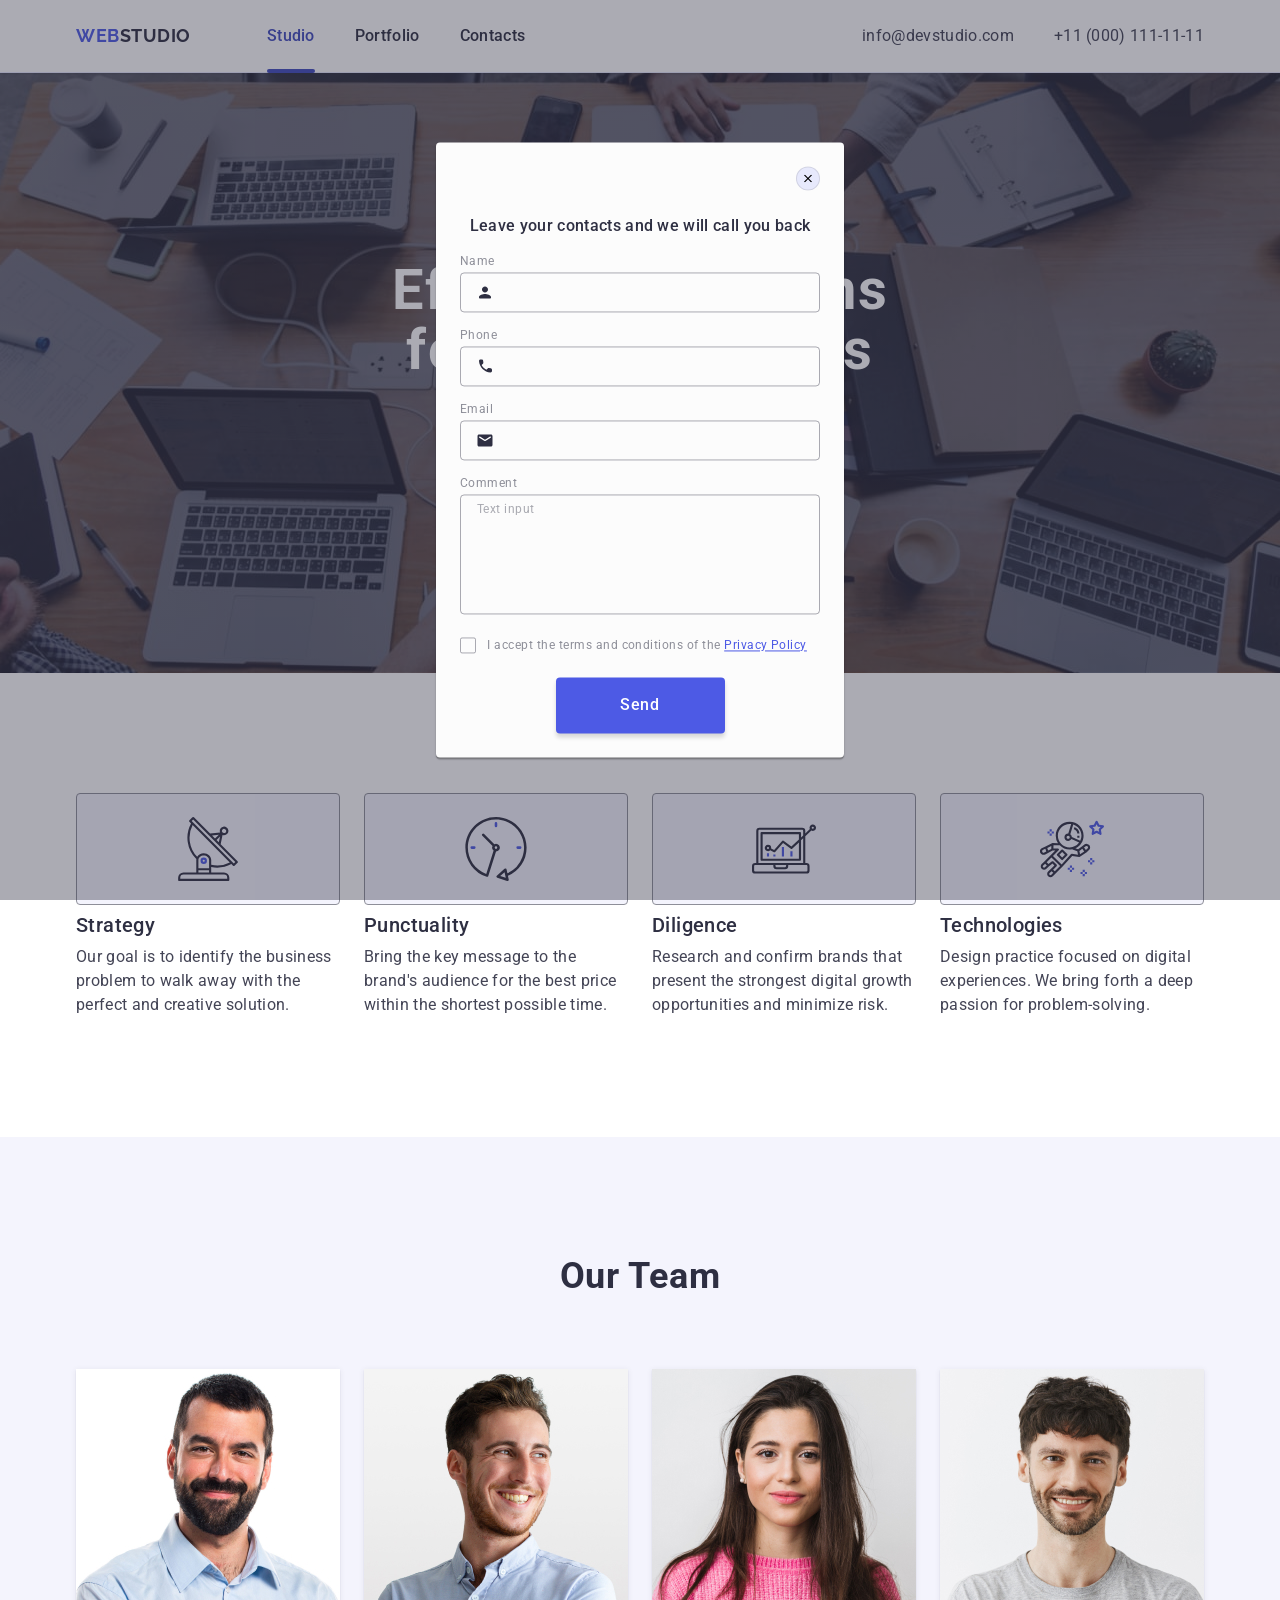
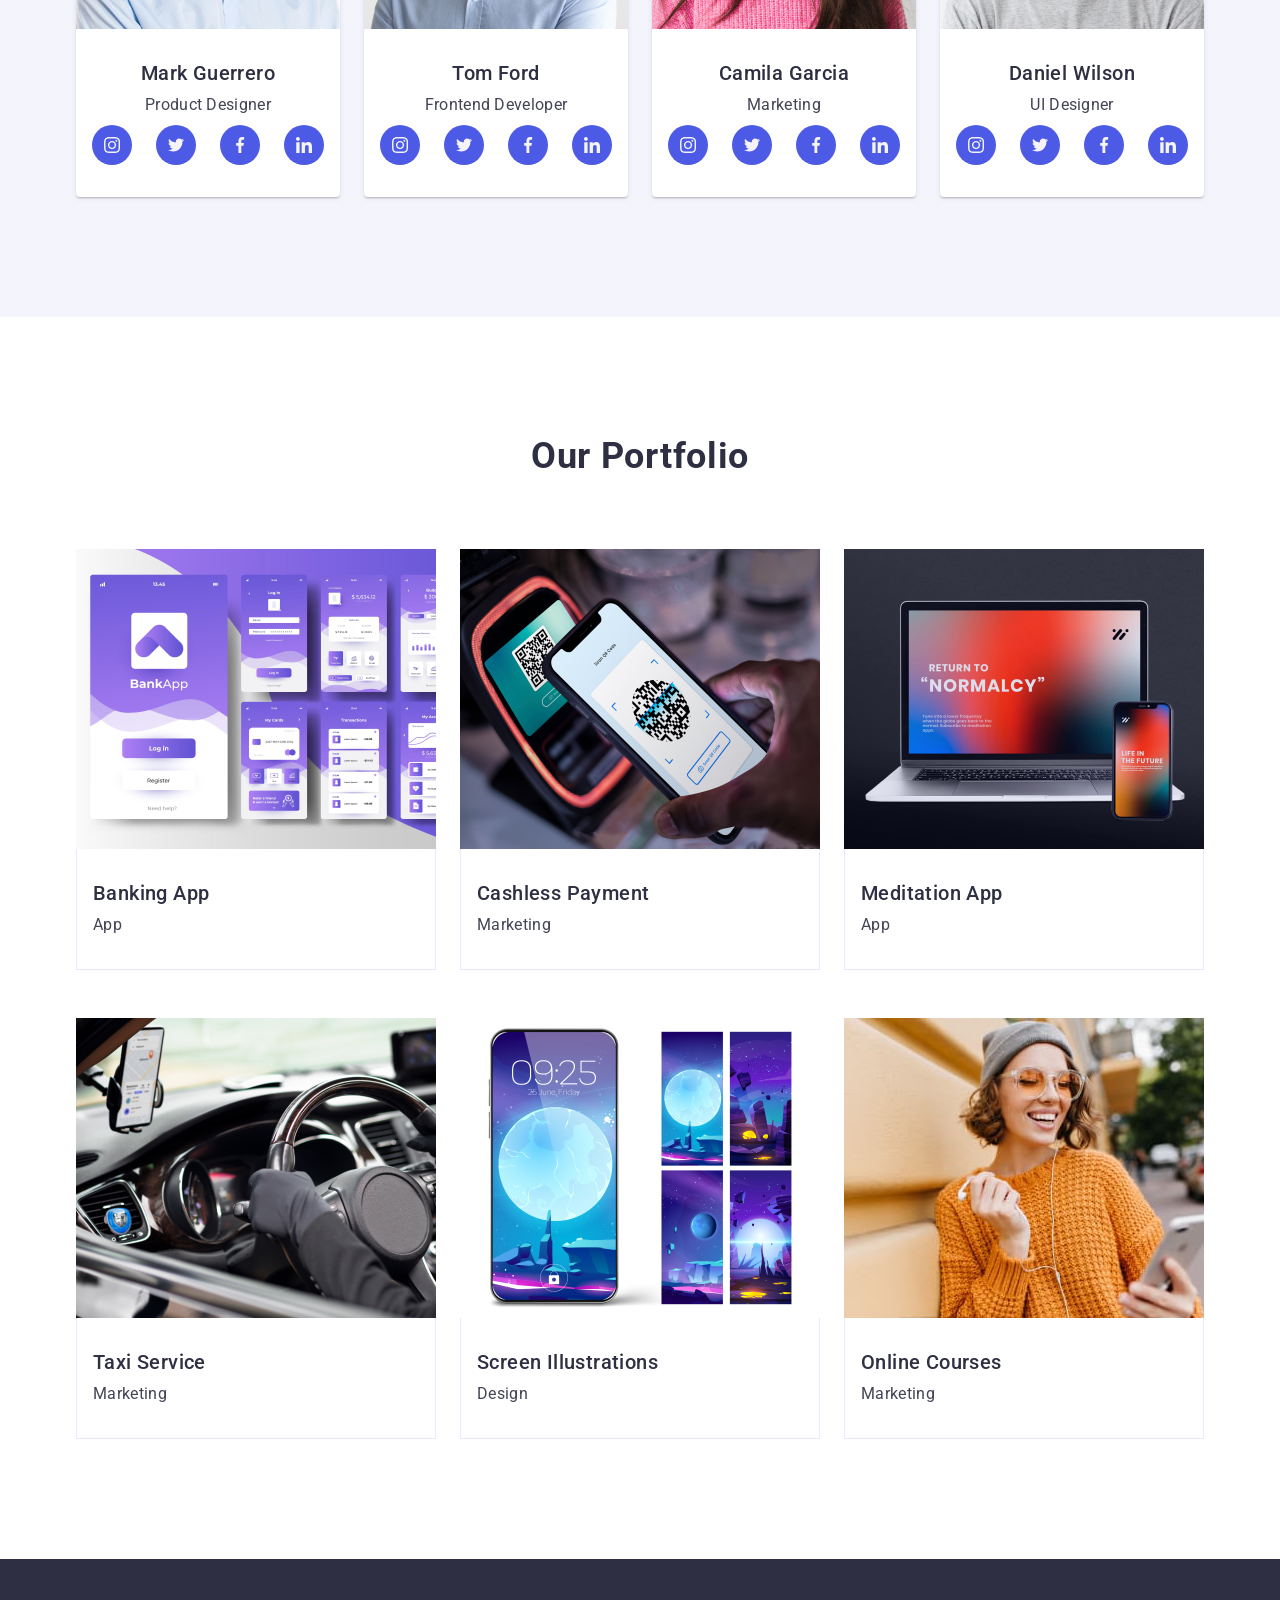
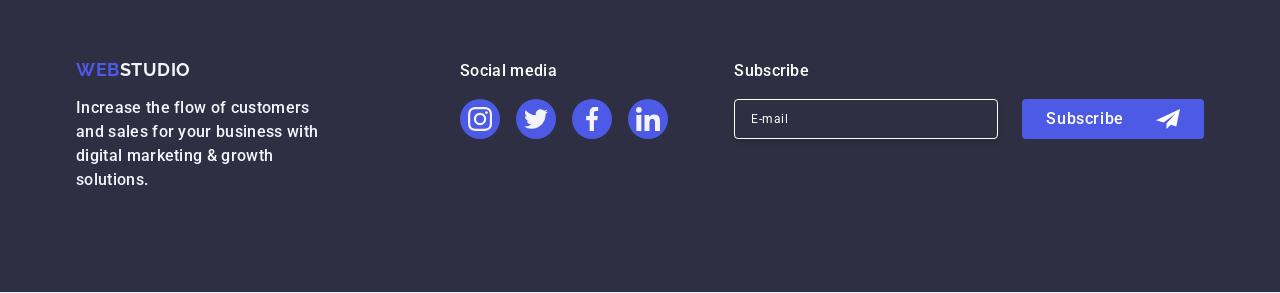
<file: index.html>
<!DOCTYPE html>
<html lang="en">
  <head>
    <meta charset="UTF-8" />
    <meta name="viewport" content="width=device-width, initial-scale=1.0" />
    <title>Studio</title>
    <!-- Google Fonts -->
    <link rel="preconnect" href="https://fonts.googleapis.com" />
    <link rel="preconnect" href="https://fonts.gstatic.com" crossorigin />
    <link
      href="https://fonts.googleapis.com/css2?family=Hedvig+Letters+Serif:opsz@12..24&family=Raleway:wght@700&family=Roboto:wght@400;500;700&display=swap"
      rel="stylesheet"
    />
    <!-- Normalize -->
    <link
      rel="stylesheet"
      href="https://cdnjs.cloudflare.com/ajax/libs/modern-normalize/2.0.0/modern-normalize.min.css"
    />
    <!-- Styles -->
    <link rel="stylesheet" href="./css/styles.css" />
  </head>

  <body>
    <!-- Header section  -->
    <header class="header">
      <div class="container header-container">
        <nav class="header-nav">
          <a href="./index.html" class="logo"
            >Web<span class="logo-dark">Studio</span></a
          >
          <ul class="header-list">
            <li class="header-item">
              <a href="./index.html" target="_blank" class="header-link active"
                >Studio</a
              >
            </li>
            <li class="header-item">
              <a href="" target="_blank" class="header-link">Portfolio</a>
            </li>
            <li class="header-item">
              <a href="" target="_blank" class="header-link">Contacts</a>
            </li>
          </ul>
        </nav>
        <address class="address">
          <ul class="address-list">
            <li class="address-item">
              <a href="mailto:info@devstudio.com" class="address-link"
                >info@devstudio.com</a
              >
            </li>
            <li class="address-item">
              <a href="tel:+110001111111" class="address-link"
                >+11 (000) 111-11-11</a
              >
            </li>
          </ul>
        </address>
      </div>
    </header>

    <!-- Main content -->

    <main>
      <section class="hero">
        <div class="container hero-title-wrapper">
          <h1 class="hero-title">Effective Solutions for Your Business</h1>
          <button type="button" class="hero-button">Order Service</button>
        </div>
      </section>
      <section class="principle section">
        <div class="container">
          <h2 class="visually-hidden">Core Principles Driving Success</h2>
          <ul class="principle-list">
            <li class="principle-item">
              <div class="logo-container">
                <svg class="principle-svg" width="64" height="64">
                  <use href="./images/icons.svg#icon-antenna"></use>
                </svg>
              </div>
              <h3 class="principle-subtitle">Strategy</h3>
              <p class="principle-content">
                Our goal is to identify the business problem to walk away with
                the perfect and creative solution.
              </p>
            </li>
            <li class="principle-item">
              <div class="logo-container">
                <svg class="principle-svg" width="64" height="64">
                  <use href="./images/icons.svg#icon-clock"></use>
                </svg>
              </div>
              <h3 class="principle-subtitle">Punctuality</h3>
              <p class="principle-content">
                Bring the key message to the brand's audience for the best price
                within the shortest possible time.
              </p>
            </li>
            <li class="principle-item">
              <div class="logo-container">
                <svg class="principle-svg" width="64" height="64">
                  <use href="./images/icons.svg#icon-diagram"></use>
                </svg>
              </div>
              <h3 class="principle-subtitle">Diligence</h3>
              <p class="principle-content">
                Research and confirm brands that present the strongest digital
                growth opportunities and minimize risk.
              </p>
            </li>
            <li class="principle-item">
              <div class="logo-container">
                <svg class="principle-svg" width="64" height="64">
                  <use href="./images/icons.svg#icon-astronaut"></use>
                </svg>
              </div>
              <h3 class="principle-subtitle">Technologies</h3>
              <p class="principle-content">
                Design practice focused on digital experiences. We bring forth a
                deep passion for problem-solving.
              </p>
            </li>
          </ul>
        </div>
      </section>
      <section class="team section">
        <div class="container">
          <h2 class="team-title">Our Team</h2>
          <ul class="team-list">
            <li class="team-item">
              <img
                src="./images/Mark.jpg"
                alt="Mark Guerrero"
                width="264"
                height="260"
              />
              <div class="team-div">
                <h3 class="team-subtitle">Mark Guerrero</h3>
                <p class="team-content">Product Designer</p>
                <ul class="icon-list">
                  <li class="icon-item">
                    <a href="" class="link-icon">
                      <svg class="social-svg" width="16" height="16">
                        <use href="./images/icons.svg#icon-instagram"></use>
                      </svg>
                    </a>
                  </li>
                  <li class="icon-item">
                    <a href="" class="link-icon">
                      <svg class="social-svg" width="16" height="16">
                        <use href="./images/icons.svg#icon-twitter"></use>
                      </svg>
                    </a>
                  </li>
                  <li class="icon-item">
                    <a href="" class="link-icon">
                      <svg class="social-svg" width="16" height="16">
                        <use href="./images/icons.svg#icon-facebook"></use>
                      </svg>
                    </a>
                  </li>
                  <li class="icon-item">
                    <a href="" class="link-icon">
                      <svg class="social-svg" width="16" height="16">
                        <use href="./images/icons.svg#icon-linkedin"></use>
                      </svg>
                    </a>
                  </li>
                </ul>
              </div>
            </li>
            <li class="team-item">
              <img
                src="./images/Tom.jpg"
                alt="Tom Ford"
                width="264"
                height="260"
              />
              <div class="team-div">
                <h3 class="team-subtitle">Tom Ford</h3>
                <p class="team-content">Frontend Developer</p>
                <ul class="icon-list">
                  <li class="icon-item">
                    <a href="" class="link-icon">
                      <svg class="social-svg" width="16" height="16">
                        <use href="./images/icons.svg#icon-instagram"></use>
                      </svg>
                    </a>
                  </li>
                  <li class="icon-item">
                    <a href="" class="link-icon">
                      <svg class="social-svg" width="16" height="16">
                        <use href="./images/icons.svg#icon-twitter"></use>
                      </svg>
                    </a>
                  </li>
                  <li class="icon-item">
                    <a href="" class="link-icon">
                      <svg class="social-svg" width="16" height="16">
                        <use href="./images/icons.svg#icon-facebook"></use>
                      </svg>
                    </a>
                  </li>
                  <li class="icon-item">
                    <a href="" class="link-icon">
                      <svg class="social-svg" width="16" height="16">
                        <use href="./images/icons.svg#icon-linkedin"></use>
                      </svg>
                    </a>
                  </li>
                </ul>
              </div>
            </li>
            <li class="team-item">
              <img
                src="./images/Camila.jpg"
                alt="Camila Garcia"
                width="264"
                height="260"
              />
              <div class="team-div">
                <h3 class="team-subtitle">Camila Garcia</h3>
                <p class="team-content">Marketing</p>
                <ul class="icon-list">
                  <li class="icon-item">
                    <a href="" class="link-icon">
                      <svg class="social-svg" width="16" height="16">
                        <use href="./images/icons.svg#icon-instagram"></use>
                      </svg>
                    </a>
                  </li>
                  <li class="icon-item">
                    <a href="" class="link-icon">
                      <svg class="social-svg" width="16" height="16">
                        <use href="./images/icons.svg#icon-twitter"></use>
                      </svg>
                    </a>
                  </li>
                  <li class="icon-item">
                    <a href="" class="link-icon">
                      <svg class="social-svg" width="16" height="16">
                        <use href="./images/icons.svg#icon-facebook"></use>
                      </svg>
                    </a>
                  </li>
                  <li class="icon-item">
                    <a href="" class="link-icon">
                      <svg class="social-svg" width="16" height="16">
                        <use href="./images/icons.svg#icon-linkedin"></use>
                      </svg>
                    </a>
                  </li>
                </ul>
              </div>
            </li>
            <li class="team-item">
              <img
                src="./images/Daniel.jpg"
                alt="Daniel Wilson"
                width="264"
                height="260"
              />
              <div class="team-div">
                <h3 class="team-subtitle">Daniel Wilson</h3>
                <p class="team-content">UI Designer</p>
                <ul class="icon-list">
                  <li class="icon-item">
                    <a href="" class="link-icon">
                      <svg class="social-svg" width="16" height="16">
                        <use href="./images/icons.svg#icon-instagram"></use>
                      </svg>
                    </a>
                  </li>
                  <li class="icon-item">
                    <a href="" class="link-icon">
                      <svg class="social-svg" width="16" height="16">
                        <use href="./images/icons.svg#icon-twitter"></use>
                      </svg>
                    </a>
                  </li>
                  <li class="icon-item">
                    <a href="" class="link-icon">
                      <svg class="social-svg" width="16" height="16">
                        <use href="./images/icons.svg#icon-facebook"></use>
                      </svg>
                    </a>
                  </li>
                  <li class="icon-item">
                    <a href="" class="link-icon">
                      <svg class="social-svg" width="16" height="16">
                        <use href="./images/icons.svg#icon-linkedin"></use>
                      </svg>
                    </a>
                  </li>
                </ul>
              </div>
            </li>
          </ul>
        </div>
      </section>
      <section class="portfolio section">
        <div class="container">
          <h2 class="portfolio-title">Our Portfolio</h2>
          <ul class="portfolio-list">
            <li class="portfolio-item">
              <div class="portfolio-wrapper">
                <img
                  src="./images/banking.jpg"
                  alt="Banking App"
                  width="360"
                  height="300"
                />
                <p class="overlay">
                  14 Stylish and User-Friendly App Design Concepts · Task
                  Manager App · Calorie Tracker App · Exotic Fruit Ecommerce App
                  · Cloud Storage App
                </p>
              </div>
              <div class="border">
                <h3 class="portfolio-subtitle">Banking App</h3>
                <p class="portfolio-content">App</p>
              </div>
            </li>
            <li class="portfolio-item">
              <div class="portfolio-wrapper">
                <img
                  src="./images/CashlessPayment.jpg"
                  alt="Cashless Payment"
                  width="360"
                  height="300"
                />
                <p class="overlay">
                  14 Stylish and User-Friendly App Design Concepts · Task
                  Manager App · Calorie Tracker App · Exotic Fruit Ecommerce App
                  · Cloud Storage App
                </p>
              </div>
              <div class="border">
                <h3 class="portfolio-subtitle">Cashless Payment</h3>
                <p class="portfolio-content">Marketing</p>
              </div>
            </li>
            <li class="portfolio-item">
              <div class="portfolio-wrapper">
                <img
                  src="./images/MeditationApp.jpg"
                  alt="Meditation App"
                  width="360"
                  height="300"
                />
                <p class="overlay">
                  14 Stylish and User-Friendly App Design Concepts · Task
                  Manager App · Calorie Tracker App · Exotic Fruit Ecommerce App
                  · Cloud Storage App
                </p>
              </div>
              <div class="border">
                <h3 class="portfolio-subtitle">Meditation App</h3>
                <p class="portfolio-content">App</p>
              </div>
            </li>
            <li class="portfolio-item">
              <div class="portfolio-wrapper">
                <img
                  src="./images/TaxService.jpg"
                  alt="Taxi Service"
                  width="360"
                  height="300"
                />
                <p class="overlay">
                  14 Stylish and User-Friendly App Design Concepts · Task
                  Manager App · Calorie Tracker App · Exotic Fruit Ecommerce App
                  · Cloud Storage App
                </p>
              </div>
              <div class="border">
                <h3 class="portfolio-subtitle">Taxi Service</h3>
                <p class="portfolio-content">Marketing</p>
              </div>
            </li>
            <li class="portfolio-item">
              <div class="portfolio-wrapper">
                <img
                  src="./images/ScreenIllustrations.jpg"
                  alt="Screen Illustrations"
                  width="360"
                  height="300"
                />
                <p class="overlay">
                  14 Stylish and User-Friendly App Design Concepts · Task
                  Manager App · Calorie Tracker App · Exotic Fruit Ecommerce App
                  · Cloud Storage App
                </p>
              </div>
              <div class="border">
                <h3 class="portfolio-subtitle">Screen Illustrations</h3>
                <p class="portfolio-content">Design</p>
              </div>
            </li>
            <li class="portfolio-item">
              <div class="portfolio-wrapper">
                <img
                  src="./images/OnlineCourses.jpg"
                  alt="Online Courses"
                  width="360"
                  height="300"
                />
                <p class="overlay">
                  14 Stylish and User-Friendly App Design Concepts · Task
                  Manager App · Calorie Tracker App · Exotic Fruit Ecommerce App
                  · Cloud Storage App
                </p>
              </div>
              <div class="border">
                <h3 class="portfolio-subtitle">Online Courses</h3>
                <p class="portfolio-content">Marketing</p>
              </div>
            </li>
          </ul>
        </div>
      </section>
    </main>

    <!-- Footer section -->

    <footer class="footer">
      <div class="container footer-container">
        <div class="web-footer">
          <a href="./index.html" class="logo"
            >Web<span class="logo-light">Studio</span></a
          >
          <p class="footer-content">
            Increase the flow of customers and sales for your business with
            digital marketing & growth solutions.
          </p>
        </div>
        <div class="social-container">
          <p class="socialmedia">Social media</p>
          <ul class="icon-list footer-list">
            <li class="icon-item">
              <a href="" class="link-icon">
                <svg class="social-svg" width="24" height="24">
                  <use href="./images/icons.svg#icon-instagram"></use>
                </svg>
              </a>
            </li>
            <li class="icon-item">
              <a href="" class="link-icon">
                <svg class="social-svg" width="24" height="24">
                  <use href="./images/icons.svg#icon-twitter"></use>
                </svg>
              </a>
            </li>
            <li class="icon-item">
              <a href="" class="link-icon">
                <svg class="social-svg" width="24" height="24">
                  <use href="./images/icons.svg#icon-facebook"></use>
                </svg>
              </a>
            </li>
            <li class="icon-item">
              <a href="" class="link-icon">
                <svg class="social-svg" width="24" height="24">
                  <use href="./images/icons.svg#icon-linkedin"></use>
                </svg>
              </a>
            </li>
          </ul>
        </div>
        <div class="footer-form">
          <p class="footer-form-caption">Subscribe</p>
          <form class="subscribe-form" name="subscribe">
            <label class="subscribe-form-field">
              <input
                type="email"
                placeholder="E-mail"
                class="subscribe-form-input"
                name="footer-email"
              />
            </label>
            <button type="submit" class="subscribe-form-btn">
              Subscribe
              <svg class="subscribe-form-icon" width="24" height="24">
                <use href="./images/icons.svg#icon-send"></use>
              </svg>
            </button>
          </form>
        </div>
      </div>
    </footer>

    <!-- Modal window -->

    <div class="backdrop is-open">
      <div class="modal">
        <button class="modal-btn" type="button" aria-label="Modal clode button">
          <svg class="modal-btn-icon" width="8" height="8">
            <use href="./images/icons.svg#icon-modal-close-btn"></use>
          </svg>
        </button>
        <p class="moda-caption">
          Leave your contacts and we will call you back
        </p>
        <form class="modal-form form" name="reviews">
          <div class="form-wrapper">
            <label class="form-label" for="user-name">Name</label>
            <div class="form-field">
              <input
                class="form-input"
                type="text"
                name="user-name"
                id="user-name"
              />
              <svg class="form-icon" width="18" height="24">
                <use href="./images/icons.svg#icon-person-black"></use>
              </svg>
            </div>
          </div>
          <div class="form-wrapper">
            <label class="form-label" for="phone">Phone</label>
            <div class="form-field">
              <input class="form-input" type="tel" name="phone" id="phone" />
              <svg class="form-icon" width="18" height="24">
                <use href="./images/icons.svg#icon-phone-black"></use>
              </svg>
            </div>
          </div>
          <div class="form-wrapper">
            <label class="form-label" for="email">Email</label>
            <div class="form-field">
              <input class="form-input" type="email" name="email" id="email" />
              <svg class="form-icon" width="18" height="24">
                <use href="./images/icons.svg#icon-email-black"></use>
              </svg>
            </div>
          </div>
          <div class="form-wrapper form-wrapper-first">
            <label class="form-label" for="user-comment">Comment</label>

            <textarea
              class="form-input form-comment"
              name="user-comment"
              id="user-comment"
              placeholder="Text input"
            ></textarea>
          </div>
          <div class="checkbox-wrap">
            <input
              class="checkbox visually-hidden"
              type="checkbox"
              id="user-privacy"
              name="user-privacy"
              value="true"
            />
            <label class="form-agreement" for="user-privacy">
              <span class="form-agreement-checkbox">
                <svg class="form-agreement-icon" width="10" height="8">
                  <use href="./images/icons.svg#icon-galka"></use>
                </svg>
              </span>
              I accept the terms and conditions of the
              <a class="form-agreement-link" href="">Privacy Policy</a>
            </label>
          </div>

          <button type="submit" class="form-btn">Send</button>
        </form>
      </div>
    </div>
  </body>
</html>
</file>
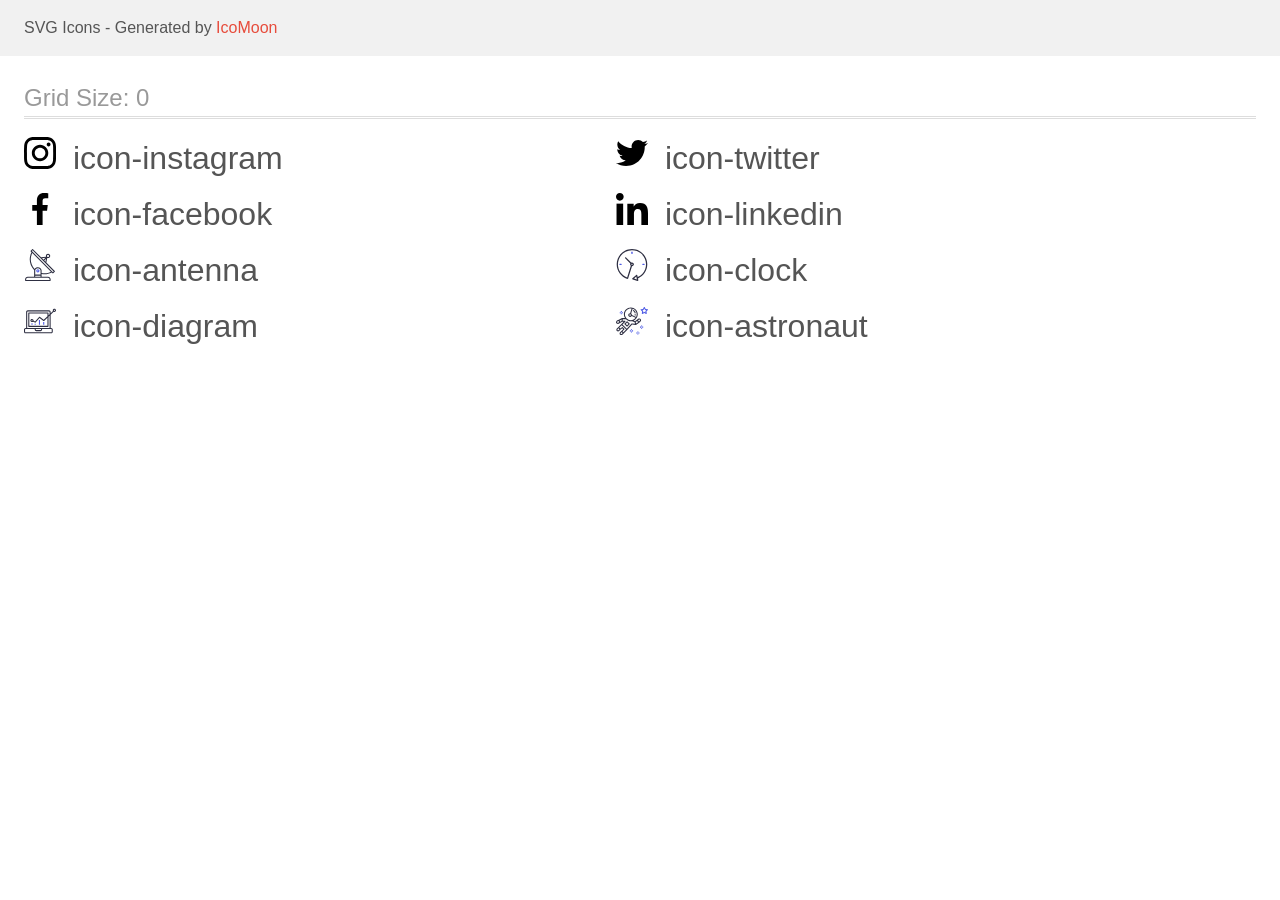
<file: images/icomoon/demo.html>
<!doctype html>
<html>
<head>
    <title>IcoMoon - SVG Icons</title>
    <meta charset="utf-8">
    <meta name="viewport" content="width=device-width, initial-scale=1">
    <link rel="stylesheet" href="demo-files/demo.css">
    <link rel="stylesheet" href="style.css">
</head>
<body>
<svg aria-hidden="true" style="position: absolute; width: 0; height: 0; overflow: hidden;" version="1.1" xmlns="http://www.w3.org/2000/svg" xmlns:xlink="http://www.w3.org/1999/xlink">
<defs>
<symbol id="icon-instagram" viewBox="0 0 32 32">
<path d="M31.969 9.408c-0.075-1.7-0.35-2.869-0.744-3.882-0.406-1.075-1.031-2.038-1.85-2.838-0.8-0.813-1.769-1.444-2.832-1.844-1.019-0.394-2.182-0.669-3.882-0.744-1.713-0.081-2.257-0.1-6.601-0.1s-4.888 0.019-6.595 0.094c-1.7 0.075-2.869 0.35-3.882 0.744-1.075 0.406-2.038 1.031-2.838 1.85-0.813 0.8-1.444 1.769-1.844 2.832-0.394 1.019-0.669 2.182-0.744 3.882-0.081 1.713-0.1 2.257-0.1 6.601s0.019 4.888 0.094 6.595c0.075 1.7 0.35 2.869 0.744 3.882 0.406 1.075 1.038 2.038 1.85 2.838 0.8 0.813 1.769 1.444 2.832 1.844 1.019 0.394 2.182 0.669 3.882 0.744 1.706 0.075 2.25 0.094 6.595 0.094s4.888-0.019 6.595-0.094c1.7-0.075 2.869-0.35 3.882-0.744 2.151-0.831 3.851-2.532 4.682-4.682 0.394-1.019 0.669-2.182 0.744-3.882 0.075-1.707 0.094-2.25 0.094-6.595s-0.006-4.888-0.081-6.595zM29.087 22.473c-0.069 1.563-0.331 2.407-0.55 2.969-0.538 1.394-1.644 2.5-3.038 3.038-0.563 0.219-1.413 0.481-2.969 0.55-1.688 0.075-2.194 0.094-6.464 0.094s-4.782-0.019-6.464-0.094c-1.563-0.069-2.407-0.331-2.969-0.55-0.694-0.256-1.325-0.663-1.838-1.194-0.531-0.519-0.938-1.144-1.194-1.838-0.219-0.563-0.481-1.413-0.55-2.969-0.075-1.688-0.094-2.194-0.094-6.464s0.019-4.782 0.094-6.464c0.069-1.563 0.331-2.407 0.55-2.969 0.256-0.694 0.663-1.325 1.2-1.838 0.519-0.531 1.144-0.938 1.838-1.194 0.563-0.219 1.413-0.481 2.969-0.55 1.688-0.075 2.194-0.094 6.464-0.094 4.276 0 4.782 0.019 6.464 0.094 1.563 0.069 2.407 0.331 2.969 0.55 0.694 0.256 1.325 0.662 1.838 1.194 0.531 0.519 0.938 1.144 1.194 1.838 0.219 0.563 0.481 1.413 0.55 2.969 0.075 1.688 0.094 2.194 0.094 6.464s-0.019 4.77-0.094 6.458z"></path>
<path d="M16.059 7.783c-4.538 0-8.22 3.682-8.22 8.22s3.682 8.22 8.22 8.22c4.538 0 8.22-3.682 8.22-8.22s-3.682-8.22-8.22-8.22zM16.059 21.335c-2.944 0-5.332-2.388-5.332-5.332s2.388-5.332 5.332-5.332c2.944 0 5.332 2.388 5.332 5.332s-2.388 5.332-5.332 5.332z"></path>
<path d="M26.524 7.458c0 1.060-0.859 1.919-1.919 1.919s-1.919-0.859-1.919-1.919c0-1.060 0.859-1.919 1.919-1.919s1.919 0.859 1.919 1.919z"></path>
</symbol>
<symbol id="icon-twitter" viewBox="0 0 32 32">
<path d="M32 6.078c-1.19 0.522-2.458 0.868-3.78 1.036 1.36-0.812 2.398-2.088 2.886-3.626-1.268 0.756-2.668 1.29-4.16 1.588-1.204-1.282-2.92-2.076-4.792-2.076-3.632 0-6.556 2.948-6.556 6.562 0 0.52 0.044 1.020 0.152 1.496-5.454-0.266-10.28-2.88-13.522-6.862-0.566 0.982-0.898 2.106-0.898 3.316 0 2.272 1.17 4.286 2.914 5.452-1.054-0.020-2.088-0.326-2.964-0.808 0 0.020 0 0.046 0 0.072 0 3.188 2.274 5.836 5.256 6.446-0.534 0.146-1.116 0.216-1.72 0.216-0.42 0-0.844-0.024-1.242-0.112 0.85 2.598 3.262 4.508 6.13 4.57-2.232 1.746-5.066 2.798-8.134 2.798-0.538 0-1.054-0.024-1.57-0.090 2.906 1.874 6.35 2.944 10.064 2.944 12.072 0 18.672-10 18.672-18.668 0-0.29-0.010-0.57-0.024-0.848 1.302-0.924 2.396-2.078 3.288-3.406z"></path>
</symbol>
<symbol id="icon-facebook" viewBox="0 0 32 32">
<path d="M21.329 5.313h2.921v-5.088c-0.504-0.069-2.237-0.225-4.256-0.225-4.212 0-7.097 2.649-7.097 7.519v4.481h-4.648v5.688h4.648v14.312h5.699v-14.311h4.46l0.708-5.688h-5.169v-3.919c0.001-1.644 0.444-2.769 2.735-2.769z"></path>
</symbol>
<symbol id="icon-linkedin" viewBox="0 0 32 32">
<path d="M31.992 32v-0.001h0.008v-11.736c0-5.741-1.236-10.164-7.948-10.164-3.227 0-5.392 1.771-6.276 3.449h-0.093v-2.913h-6.364v21.364h6.627v-10.579c0-2.785 0.528-5.479 3.977-5.479 3.399 0 3.449 3.179 3.449 5.657v10.401h6.62z"></path>
<path d="M0.528 10.636h6.635v21.364h-6.635v-21.364z"></path>
<path d="M3.843-0c-2.121 0-3.843 1.721-3.843 3.843s1.721 3.879 3.843 3.879c2.121 0 3.843-1.757 3.843-3.879-0.001-2.121-1.723-3.843-3.843-3.843v0z"></path>
</symbol>
<symbol id="icon-antenna" viewBox="0 0 32 32">
<path fill="#2e2f42" style="fill: var(--color1, #2e2f42)" d="M30.773 22.098l-8.443-8.505 0.937-4.615c0.242 0.094 0.499 0.144 0.758 0.146h0.006c1.192 0.014 2.17-0.941 2.184-2.133s-0.941-2.17-2.133-2.184c-1.192-0.014-2.17 0.941-2.184 2.133-0.003 0.255 0.039 0.509 0.125 0.749l-4.96 0.605-8.091-8.133c-0.099-0.101-0.235-0.159-0.377-0.16-0.14 0.001-0.274 0.056-0.373 0.155l-1.513 1.504c-0.208 0.208-0.208 0.546 0 0.754l0.814 0.826c-3.153 5.798-2.129 12.978 2.519 17.663 0.043 0.041 0.092 0.074 0.146 0.098-0.034 0.18-0.051 0.364-0.052 0.547v6.187h-6.4c-1.472 0.002-2.665 1.195-2.667 2.667v1.067c0 0.295 0.239 0.533 0.533 0.533h24.533c0.295 0 0.533-0.239 0.533-0.533v-1.067c-0.002-1.472-1.195-2.665-2.667-2.667h-6.4v-2.742c1.003 0.21 2.024 0.317 3.049 0.32 2.458-0.003 4.877-0.615 7.040-1.783l0.818 0.823c0.099 0.101 0.235 0.159 0.377 0.16 0.14-0.001 0.274-0.056 0.373-0.155l1.513-1.504c0.208-0.208 0.208-0.546 0-0.754zM23.28 6.233c0.418-0.415 1.093-0.414 1.509 0.004s0.414 1.093-0.004 1.508c-0.2 0.199-0.47 0.31-0.752 0.31h-0.003c-0.589-0.003-1.064-0.483-1.061-1.072 0.002-0.282 0.115-0.552 0.314-0.751h-0.002zM22.024 9.738l-0.598 2.946-1.175-1.182 1.774-1.763zM21.419 8.836l-1.92 1.909-1.485-1.493 3.405-0.415zM24.004 28.8c0.884 0 1.6 0.716 1.6 1.6v0.533h-23.467v-0.533c0-0.884 0.716-1.6 1.6-1.6h20.267zM16.537 26.667v1.067h-5.333v-1.067h5.333zM11.204 25.6v-4.053c0-1.294 1.196-2.347 2.667-2.347s2.667 1.053 2.667 2.347v4.053h-5.333zM17.604 23.904v-2.357c0-1.882-1.675-3.413-3.733-3.413-1.331-0.020-2.576 0.657-3.281 1.786-4.058-4.274-4.971-10.645-2.279-15.887l18.602 18.708c-2.872 1.461-6.165 1.873-9.309 1.163zM28.893 23.22l-21.057-21.181 0.755-0.752 7.935 7.98c0.004 0 0.006 0.007 0.010 0.010l13.115 13.191-0.757 0.752z"></path>
<path fill="#4d5ae5" style="fill: var(--color2, #4d5ae5)" d="M13.876 20.267h-0.005c-0.884-0.001-1.601 0.714-1.602 1.598s0.714 1.601 1.598 1.602h0.005c0.884 0.001 1.601-0.714 1.602-1.598s-0.714-1.601-1.598-1.602zM14.249 22.245c-0.1 0.1-0.236 0.156-0.378 0.155-0.295-0.002-0.532-0.242-0.531-0.536 0.001-0.141 0.057-0.276 0.157-0.375s0.233-0.154 0.373-0.155c0.295 0.002 0.532 0.242 0.531 0.536-0.001 0.141-0.057 0.276-0.157 0.375h0.005z"></path>
</symbol>
<symbol id="icon-clock" viewBox="0 0 32 32">
<path fill="#2e2f42" style="fill: var(--color1, #2e2f42)" d="M31.297 15.301c-0.002-8.452-6.855-15.303-15.308-15.301s-15.303 6.855-15.301 15.308c0.001 6.658 4.307 12.551 10.649 14.576 0.061 0.019 0.124 0.029 0.187 0.029 0.121-0 0.239-0.032 0.342-0.094 0.135-0.080 0.236-0.207 0.283-0.356l3.865-12.25c1.057-0.005 1.909-0.866 1.903-1.923s-0.866-1.909-1.923-1.903c-0.284 0.001-0.565 0.067-0.82 0.191l-5.106-5.107c-0.253-0.245-0.657-0.238-0.902 0.016-0.239 0.247-0.239 0.639 0 0.886l5.103 5.109c-0.392 0.799-0.168 1.764 0.536 2.309l-3.683 11.673c-7.278-2.681-11.004-10.754-8.323-18.032s10.754-11.004 18.032-8.323c7.278 2.681 11.004 10.754 8.323 18.032-1.31 3.556-4.001 6.431-7.462 7.973l-0.398-1.874c-0.073-0.345-0.411-0.565-0.756-0.492-0.109 0.023-0.209 0.074-0.293 0.148l-3.837 3.426c-0.263 0.234-0.287 0.637-0.052 0.9 0.076 0.085 0.174 0.149 0.283 0.184l4.899 1.564c0.335 0.108 0.694-0.077 0.802-0.412 0.034-0.106 0.040-0.219 0.017-0.328l-0.391-1.839c5.664-2.388 9.342-7.942 9.329-14.089zM15.992 14.664c0.352 0 0.638 0.286 0.638 0.638s-0.286 0.638-0.638 0.638c-0.352 0-0.638-0.285-0.638-0.638s0.285-0.638 0.638-0.638zM18.093 29.528l2.184-1.948 0.603 2.84-2.787-0.892z"></path>
<path fill="#4d5ae5" style="fill: var(--color2, #4d5ae5)" d="M15.354 3.185v1.275c0 0.352 0.285 0.638 0.638 0.638s0.638-0.285 0.638-0.638v-1.275c0-0.352-0.286-0.638-0.638-0.638s-0.638 0.286-0.638 0.638z"></path>
<path fill="#4d5ae5" style="fill: var(--color2, #4d5ae5)" d="M3.876 14.664c-0.352 0-0.638 0.286-0.638 0.638s0.285 0.638 0.638 0.638h1.275c0.352 0 0.638-0.285 0.638-0.638s-0.285-0.638-0.638-0.638h-1.275z"></path>
<path fill="#4d5ae5" style="fill: var(--color2, #4d5ae5)" d="M28.108 15.939c0.352 0 0.638-0.285 0.638-0.638s-0.285-0.638-0.638-0.638h-1.275c-0.352 0-0.638 0.286-0.638 0.638s0.286 0.638 0.638 0.638h1.275z"></path>
</symbol>
<symbol id="icon-diagram" viewBox="0 0 32 32">
<path fill="#4d5ae5" style="fill: var(--color2, #4d5ae5)" d="M14.925 14.965h1.066v4.798h-1.066v-4.797z"></path>
<path fill="#4d5ae5" style="fill: var(--color2, #4d5ae5)" d="M19.19 17.097h1.066v2.665h-1.066v-2.665z"></path>
<path fill="#4d5ae5" style="fill: var(--color2, #4d5ae5)" d="M10.661 18.696h1.066v1.066h-1.066v-1.066z"></path>
<path fill="#4d5ae5" style="fill: var(--color2, #4d5ae5)" d="M7.463 18.163h1.066v1.599h-1.066v-1.599z"></path>
<path fill="#2e2f42" style="fill: var(--color1, #2e2f42)" d="M1.599 28.291h25.587c0.883 0 1.599-0.716 1.599-1.599v-2.132c0-0.883-0.716-1.599-1.599-1.599h-0.533v-13.293l3.028-2.868c0.703 0.346 1.553 0.136 2.013-0.499s0.396-1.508-0.152-2.068-1.42-0.644-2.065-0.198c-0.644 0.446-0.873 1.292-0.542 2.002l-2.281 2.163v-1.23c0-0.883-0.716-1.599-1.599-1.599h-21.322c-0.883 0-1.599 0.716-1.599 1.599v15.992h-0.533c-0.883 0-1.599 0.716-1.599 1.599v2.132c0 0.883 0.716 1.599 1.599 1.599zM30.384 4.837c0.294 0 0.533 0.239 0.533 0.533s-0.239 0.533-0.533 0.533c-0.294 0-0.533-0.239-0.533-0.533s0.239-0.533 0.533-0.533zM3.198 6.969c0-0.294 0.239-0.533 0.533-0.533h21.322c0.294 0 0.533 0.239 0.533 0.533v2.239l-1.066 1.013v-2.186c0-0.294-0.239-0.533-0.533-0.533h-19.19c-0.294 0-0.533 0.239-0.533 0.533v13.326c0 0.294 0.239 0.533 0.533 0.533h19.19c0.294 0 0.533-0.239 0.533-0.533v-9.674l1.066-1.010v12.284h-22.388v-15.992zM7.996 13.899c-0.721-0.002-1.354 0.478-1.546 1.174s0.105 1.433 0.725 1.801c0.62 0.368 1.41 0.276 1.928-0.226l1.853 0.93c0.215 0.108 0.476 0.057 0.636-0.123l3.939-4.431 3.872 2.901c0.208 0.156 0.498 0.139 0.686-0.039l3.365-3.188v8.131h-18.124v-12.26h18.124v2.66l-3.771 3.572-3.904-2.927c-0.222-0.166-0.534-0.135-0.718 0.072l-3.993 4.493-1.493-0.746c0.011-0.064 0.018-0.129 0.020-0.193 0-0.883-0.716-1.599-1.599-1.599zM8.529 15.498c0 0.294-0.239 0.533-0.533 0.533s-0.533-0.239-0.533-0.533c0-0.294 0.239-0.533 0.533-0.533s0.533 0.239 0.533 0.533zM11.727 24.027h5.331v0.533c0 0.294-0.239 0.533-0.533 0.533h-4.264c-0.294 0-0.533-0.239-0.533-0.533v-0.533zM1.066 24.56c0-0.294 0.239-0.533 0.533-0.533h9.062v0.533c0 0.883 0.716 1.599 1.599 1.599h4.264c0.883 0 1.599-0.716 1.599-1.599v-0.533h9.062c0.294 0 0.533 0.239 0.533 0.533v2.132c0 0.294-0.239 0.533-0.533 0.533h-25.587c-0.294 0-0.533-0.239-0.533-0.533v-2.132z"></path>
</symbol>
<symbol id="icon-astronaut" viewBox="0 0 32 32">
<path fill="#4d5ae5" style="fill: var(--color2, #4d5ae5)" d="M31.974 4.524c-0.063-0.193-0.229-0.333-0.43-0.363l-1.91-0.278-0.855-1.731c-0.179-0.365-0.777-0.365-0.956 0l-0.855 1.731-1.91 0.278c-0.201 0.029-0.367 0.17-0.431 0.363-0.062 0.193-0.011 0.405 0.135 0.547l1.383 1.348-0.326 1.903c-0.034 0.2 0.048 0.402 0.212 0.522 0.166 0.121 0.382 0.135 0.562 0.040l1.709-0.899 1.709 0.899c0.078 0.041 0.164 0.061 0.249 0.061 0.11 0 0.221-0.034 0.314-0.102 0.164-0.119 0.246-0.322 0.212-0.522l-0.326-1.903 1.383-1.348c0.145-0.142 0.197-0.354 0.135-0.547zM29.511 5.851c-0.125 0.122-0.183 0.299-0.153 0.472l0.191 1.114-1-0.526c-0.078-0.041-0.163-0.061-0.249-0.061s-0.17 0.020-0.249 0.061l-1.001 0.526 0.191-1.114c0.030-0.173-0.028-0.349-0.153-0.472l-0.81-0.789 1.119-0.163c0.174-0.025 0.324-0.134 0.402-0.292l0.5-1.013 0.5 1.013c0.078 0.157 0.228 0.267 0.402 0.292l1.119 0.163-0.809 0.789z"></path>
<path fill="#4d5ae5" style="fill: var(--color2, #4d5ae5)" d="M26.133 20.522h-1.067v1.067h1.067v-1.067z"></path>
<path fill="#4d5ae5" style="fill: var(--color2, #4d5ae5)" d="M26.133 22.656h-1.067v1.067h1.067v-1.067z"></path>
<path fill="#4d5ae5" style="fill: var(--color2, #4d5ae5)" d="M27.2 21.589h-1.067v1.067h1.067v-1.067z"></path>
<path fill="#4d5ae5" style="fill: var(--color2, #4d5ae5)" d="M25.067 21.589h-1.067v1.067h1.067v-1.067z"></path>
<path fill="#4d5ae5" style="fill: var(--color2, #4d5ae5)" d="M22.4 26.389h-1.067v1.067h1.067v-1.067z"></path>
<path fill="#4d5ae5" style="fill: var(--color2, #4d5ae5)" d="M22.4 28.522h-1.067v1.067h1.067v-1.067z"></path>
<path fill="#4d5ae5" style="fill: var(--color2, #4d5ae5)" d="M23.467 27.456h-1.067v1.067h1.067v-1.067z"></path>
<path fill="#4d5ae5" style="fill: var(--color2, #4d5ae5)" d="M21.333 27.456h-1.067v1.067h1.067v-1.067z"></path>
<path fill="#4d5ae5" style="fill: var(--color2, #4d5ae5)" d="M16 24.256h-1.067v1.067h1.067v-1.067z"></path>
<path fill="#4d5ae5" style="fill: var(--color2, #4d5ae5)" d="M16 26.389h-1.067v1.067h1.067v-1.067z"></path>
<path fill="#4d5ae5" style="fill: var(--color2, #4d5ae5)" d="M17.067 25.322h-1.067v1.067h1.067v-1.067z"></path>
<path fill="#4d5ae5" style="fill: var(--color2, #4d5ae5)" d="M14.933 25.322h-1.067v1.067h1.067v-1.067z"></path>
<path fill="#4d5ae5" style="fill: var(--color2, #4d5ae5)" d="M5.867 6.122h-1.067v1.067h1.067v-1.067z"></path>
<path fill="#4d5ae5" style="fill: var(--color2, #4d5ae5)" d="M5.867 8.255h-1.067v1.067h1.067v-1.067z"></path>
<path fill="#4d5ae5" style="fill: var(--color2, #4d5ae5)" d="M6.933 7.189h-1.067v1.067h1.067v-1.067z"></path>
<path fill="#4d5ae5" style="fill: var(--color2, #4d5ae5)" d="M4.8 7.189h-1.067v1.067h1.067v-1.067z"></path>
<path fill="#2e2f42" style="fill: var(--color1, #2e2f42)" d="M24.715 14.159c-0.287-0.388-0.709-0.637-1.188-0.705-0.481-0.068-0.956 0.058-1.34 0.352l-1.252 0.96-1.898 1.417-1.358-0.541c2.421-1.086 4.114-3.508 4.114-6.32 0-3.823-3.123-6.933-6.961-6.933s-6.961 3.11-6.961 6.933c0 1.386 0.414 2.674 1.12 3.758l-2.764-0.024c-0.002 0-0.003 0-0.005 0-0.009 0-0.015 0.004-0.023 0.005-0.053 0.002-0.105 0.013-0.155 0.031-0.013 0.005-0.026 0.008-0.038 0.013-0.006 0.003-0.013 0.003-0.019 0.006l-3.233 1.596c-0.001 0-0.001 0-0.001 0.001l-1.893 0.911c-0.021 0.009-0.042 0.021-0.063 0.035-0.755 0.502-1.012 1.489-0.598 2.295 0.22 0.429 0.595 0.745 1.056 0.889 0.178 0.055 0.359 0.083 0.539 0.083 0.29 0 0.577-0.071 0.839-0.211l1.388-0.738 2.264-1.169 1.357-0.008-5.442 5.416c-0.001 0.001-0.001 0.001-0.002 0.001l-1.339 1.333c-0.316 0.315-0.49 0.732-0.49 1.178s0.174 0.863 0.49 1.179c0.325 0.323 0.752 0.485 1.179 0.485s0.854-0.162 1.18-0.485l1.314-1.309 1.741-1.3 0.901 0.897-1.762 1.754c-0 0.001-0.001 0.001-0.002 0.001l-1.339 1.333c-0.316 0.315-0.49 0.732-0.49 1.178s0.174 0.863 0.49 1.179c0.325 0.323 0.753 0.485 1.18 0.485s0.855-0.162 1.18-0.485l3.482-3.467c0.001-0.001 0.001-0.001 0.001-0.002l1.010-1-0.004-0.004c0.006-0.006 0.015-0.009 0.022-0.015l5.166-5.658 3.471 0.494c0.025 0.004 0.050 0.005 0.075 0.005 0.065 0 0.127-0.015 0.187-0.038 0.018-0.006 0.033-0.015 0.050-0.023 0.019-0.010 0.039-0.015 0.058-0.027l3.213-2.133c0.012-0.008 0.018-0.021 0.029-0.029 0.013-0.010 0.029-0.014 0.041-0.026l1.271-1.191c0.662-0.62 0.753-1.635 0.212-2.362zM2.13 17.77c-0.173 0.093-0.37 0.111-0.558 0.052-0.187-0.058-0.338-0.186-0.427-0.358-0.161-0.314-0.068-0.695 0.214-0.902l1.314-0.632 0.449 1.313-0.992 0.527zM5.628 15.942l-1.548 0.8-0.439-1.283 2.027-1.001-0.040 1.484zM20.727 9.322c0 0.918-0.219 1.785-0.599 2.559l-4.181-1.899c-0.044-0.573-0.341-1.075-0.788-1.388l1.464-4.86c2.378 0.756 4.105 2.974 4.105 5.588zM8.938 9.322c0-3.235 2.644-5.867 5.894-5.867 0.253 0 0.5 0.021 0.745 0.052l-1.432 4.754c-0.019-0.001-0.037-0.006-0.057-0.006-1.033 0-1.873 0.837-1.873 1.867s0.84 1.867 1.873 1.867c0.694 0 1.294-0.383 1.618-0.945l3.862 1.755c-1.075 1.446-2.795 2.39-4.737 2.39-3.25 0-5.894-2.632-5.894-5.867zM14.894 10.122c0 0.441-0.362 0.8-0.806 0.8s-0.806-0.359-0.806-0.8c0-0.441 0.362-0.8 0.806-0.8s0.806 0.359 0.806 0.8zM2.465 25.146c-0.236 0.234-0.619 0.234-0.854 0.001-0.114-0.114-0.176-0.263-0.176-0.423s0.062-0.309 0.176-0.421l0.962-0.958 0.851 0.848-0.959 0.955zM5.679 28.88c-0.236 0.234-0.619 0.235-0.855 0.001-0.114-0.114-0.176-0.263-0.176-0.423s0.062-0.309 0.176-0.421l0.963-0.959 0.852 0.848-0.96 0.955zM9.16 25.411c-0.001 0-0.001 0-0.002 0.001l-1.765 1.76-0.852-0.848 1.763-1.755c0 0 0 0 0-0s0.001-0.001 0.002-0.001c0.040-0.040 0.065-0.088 0.090-0.135 0.007-0.014 0.020-0.026 0.026-0.040 0.017-0.041 0.019-0.085 0.026-0.129 0.003-0.025 0.014-0.047 0.014-0.073 0-0.036-0.013-0.070-0.020-0.106-0.006-0.032-0.006-0.065-0.019-0.095-0.020-0.050-0.055-0.094-0.091-0.138-0.010-0.012-0.014-0.027-0.025-0.038 0 0 0 0-0.001 0s-0.001-0.002-0.001-0.002l-1.607-1.6c-0.017-0.017-0.039-0.024-0.058-0.038-0.028-0.022-0.055-0.042-0.087-0.058-0.030-0.015-0.061-0.024-0.093-0.033-0.034-0.010-0.067-0.017-0.103-0.020-0.033-0.002-0.063 0.001-0.095 0.005-0.036 0.004-0.069 0.009-0.104 0.020-0.034 0.011-0.063 0.027-0.094 0.045-0.020 0.011-0.042 0.015-0.061 0.029l-1.773 1.324-0.901-0.897 2.399-2.386 4.361 4.289-0.928 0.919zM15.979 18.394c-0.015-0.002-0.030 0.004-0.045 0.003-0.039-0.002-0.076 0.001-0.115 0.007-0.030 0.005-0.059 0.011-0.088 0.021-0.034 0.012-0.065 0.028-0.097 0.047-0.030 0.018-0.057 0.037-0.083 0.061-0.013 0.011-0.028 0.017-0.040 0.029l-4.698 5.146-4.328-4.257 2.833-2.818c0.209-0.208 0.21-0.546 0.002-0.755-0.105-0.105-0.243-0.157-0.381-0.156v-0.001l-2.219 0.013 0.028-1.607 3.104 0.027c1.265 1.294 3.029 2.101 4.981 2.101 0.437 0 0.864-0.045 1.279-0.123 0.040 0.032 0.079 0.065 0.13 0.085l2.41 0.96 0.152 0.758 0.178 0.885-3.003-0.427zM20.020 18.572l-0.313-1.558 1.446-1.080 0.947 1.257-2.080 1.381zM23.774 15.741l-0.838 0.785-0.931-1.236 0.831-0.637c0.155-0.119 0.351-0.168 0.543-0.143 0.193 0.027 0.364 0.128 0.48 0.284 0.217 0.292 0.18 0.699-0.085 0.947z"></path>
<path fill="#2e2f42" style="fill: var(--color1, #2e2f42)" d="M13.602 18.544l-2.143-2.133c-0.207-0.207-0.545-0.207-0.753 0l-2.142 2.133c-0.1 0.101-0.157 0.236-0.157 0.378s0.056 0.278 0.157 0.378l2.142 2.133c0.104 0.103 0.241 0.155 0.377 0.155s0.273-0.052 0.376-0.155l2.143-2.133c0.1-0.1 0.157-0.236 0.157-0.378s-0.057-0.278-0.157-0.378zM11.083 20.303l-1.387-1.381 1.387-1.381 1.387 1.381-1.387 1.381z"></path>
<path fill="#2e2f42" style="fill: var(--color1, #2e2f42)" d="M17.164 5.071l-0.258 1.036c0.071 0.018 1.738 0.452 1.738 2.149h1.067c-0-2.017-1.666-2.965-2.547-3.185z"></path>
<path fill="#2e2f42" style="fill: var(--color1, #2e2f42)" d="M19.711 9.322h-1.067v1.067h1.067v-1.067z"></path>
</symbol>
</defs>
</svg>

<header class="bgc1 clearfix">
<div class="mhl">
    <p>SVG Icons - Generated by <a href="https://icomoon.io/app">IcoMoon</a></p>
</div>
</header>
    <div class="clearfix mhl ptl">
        <h1 class="mvm mtn fgc1">Grid Size: 0</h1>
        <div class="glyph fs1">
            <div class="clearfix pbs">
                <svg class="icon icon-instagram"><use xlink:href="#icon-instagram"></use></svg><span class="name"> icon-instagram</span>
            </div>
        </div>
        <div class="glyph fs1">
            <div class="clearfix pbs">
                <svg class="icon icon-twitter"><use xlink:href="#icon-twitter"></use></svg><span class="name"> icon-twitter</span>
            </div>
        </div>
        <div class="glyph fs1">
            <div class="clearfix pbs">
                <svg class="icon icon-facebook"><use xlink:href="#icon-facebook"></use></svg><span class="name"> icon-facebook</span>
            </div>
        </div>
        <div class="glyph fs1">
            <div class="clearfix pbs">
                <svg class="icon icon-linkedin"><use xlink:href="#icon-linkedin"></use></svg><span class="name"> icon-linkedin</span>
            </div>
        </div>
        <div class="glyph fs1">
            <div class="clearfix pbs">
                <svg class="icon icon-antenna"><use xlink:href="#icon-antenna"></use></svg><span class="name"> icon-antenna</span>
            </div>
        </div>
        <div class="glyph fs1">
            <div class="clearfix pbs">
                <svg class="icon icon-clock"><use xlink:href="#icon-clock"></use></svg><span class="name"> icon-clock</span>
            </div>
        </div>
        <div class="glyph fs1">
            <div class="clearfix pbs">
                <svg class="icon icon-diagram"><use xlink:href="#icon-diagram"></use></svg><span class="name"> icon-diagram</span>
            </div>
        </div>
        <div class="glyph fs1">
            <div class="clearfix pbs">
                <svg class="icon icon-astronaut"><use xlink:href="#icon-astronaut"></use></svg><span class="name"> icon-astronaut</span>
            </div>
        </div>
  </div>
<script defer src="svgxuse.js"></script>
</body>
</html>
</file>
<file: images/icomoon/demo-files/demo.css>
body {
  padding: 0;
  margin: 0;
  font-family: sans-serif;
  font-size: 1em;
  line-height: 1.5;
  color: #555;
  background: #fff;
}
h1 {
  font-size: 1.5em;
  font-weight: normal;
  box-shadow: 0 1px #ddd, 0 2px #fff, 0 3px #ddd;
}
small {
  font-size: .66666667em;
}
a {
  color: #e74c3c;
  text-decoration: none;
}
a:hover, a:focus {
  box-shadow: 0 1px #e74c3c;
}
.bshadow0, input {
  box-shadow: inset 0 -2px #e7e7e7;
}
input:hover {
  box-shadow: inset 0 -2px #ccc;
}
input, fieldset {
  font-size: 1em;
  margin: 0;
  padding: 0;
  border: 0;
}
input {
  color: inherit;
  line-height: 1.5;
  height: 1.5em;
  padding: .25em 0;
}
input:focus {
  outline: none;
  box-shadow: inset 0 -2px #449fdb;
}
.glyph {
  font-size: 16px;
  margin-right: 1.5em;
  float: left;
  width: 17em;
}
svg {
  color: #000;
}
.liga {
  width: 80%;
  width: calc(100% - 2.5em);
}
.talign-right {
  text-align: right;
}
.talign-center {
  text-align: center;
}
.bgc1 {
  background: #f1f1f1;
}
.fgc0 {
  color: #000;
}
.fgc1 {
  color: #999;
}
p {
  margin-top: 1em;
  margin-bottom: 1em;
}
.mvm {
  margin-top: .75em;
  margin-bottom: .75em;
}
.mtn {
  margin-top: 0;
}
.mtl, .mal {
  margin-top: 1.5em;
}
.mbl, .mal {
  margin-bottom: 1.5em;
}
.mal, .mhl {
  margin-left: 1.5em;
  margin-right: 1.5em;
}
.mhmm {
  margin-left: 1em;
  margin-right: 1em;
}
.ptl {
  padding-top: 1.5em;
}
.pbs, .pvs {
  padding-bottom: .25em;
}
.pvs, .pts {
  padding-top: .25em;
}
.unit {
  float: left;
}
.unitRight {
  float: right;
}
.size1of2 {
  width: 50%;
}
.size1of1 {
  width: 100%;
}
.clearfix:before, .clearfix:after {
  content: " ";
  display: table;
}
.clearfix:after {
  clear: both;
}
.hidden-true {
  display: none;
}
.textbox0 {
  width: 3em;
  background: #f1f1f1;
  padding: .25em .5em;
  line-height: 1.5;
  height: 1.5em;
}
.fs0 {
  font-size: 16px;
}
.fs1 {
  font-size: 32px;
}
.name {
  margin-left: .25em;
}
</file>
<file: images/icomoon/style.css>
.icon {
  display: inline-block;
  width: 1em;
  height: 1em;
  stroke-width: 0;
  stroke: currentColor;
  fill: currentColor;
}

/* ==========================================
Single-colored icons can be modified like so:
.icon-name {
  font-size: 32px;
  color: red;
}
========================================== */
</file>
<file: css/styles.css>
/*  #region Global styles */
/* Глобальний border-box. У нормалізаторі modern-normalize за умовчанням задано глобальний border-box. box-sizing можна не вказувати. */
*,
*::before,
*::after {
  box-sizing: border-box;
}

body {
  font-family: "Roboto", sans-serif;
  line-height: 1.5;
  font-size: 16px;
  letter-spacing: 0.02em;
  color: #434455;
  background-color: #ffffff;
  border-bottom: 1px solid #e7e9fc;
}

a {
  text-decoration: none;
}

address {
  font-style: normal;
}

h1,
h2,
h3,
h4,
h5,
h6,
p {
  margin-top: 0;
  margin-bottom: 0;
}

ul,
ol {
  margin-top: 0;
  margin-bottom: 0;
  padding-left: 0;
  list-style-type: none;
}

img {
  display: block;
  max-width: 100%;
  height: auto;
}

fieldset {
  padding: 0;
  margin: 0;
  border: none;
}

.container {
  max-width: 1158px;
  padding: 0 15px;
  margin: 0 auto;
}

.visually-hidden {
  position: absolute;
  width: 1px;
  height: 1px;
  margin: -1px;
  border: 0;
  padding: 0;
  white-space: nowrap;
  clip-path: inset(100%);
  clip: rect(0 0 0 0);
  overflow: hidden;
}

.section {
  padding-top: 120px;
  padding-bottom: 120px;
}

/* #endregion */
/* #region Logo */
.header .logo {
  display: inline-flex;
  align-items: center;
  margin-right: 76px;
}

.logo {
  display: block;
  font-family: "Raleway", sans-serif;
  font-size: 18px;
  font-weight: 700;
  line-height: 1.17;
  letter-spacing: 0.03em;
  text-transform: uppercase;
  color: #4d5ae5;
}

.logo-dark {
  color: #2e2f42;
}

.logo-light {
  color: #f4f4fd;
}

/* #endregion */
/* #region Header */
.header {
  border-bottom: 1px solid #e7e9fc;
  box-shadow: 0px 2px 1px rgba(46, 47, 66, 0.08),
    0px 1px 1px rgba(46, 47, 66, 0.16), 0px 1px 6px rgba(46, 47, 66, 0.08);
}

.header-container {
  display: flex;
  align-items: center;
}

.header-nav {
  display: flex;
  align-items: center;
  margin-right: auto;
}

.header-list {
  display: flex;
  gap: 40px;
}

.header-link {
  position: relative;
  display: block;
  font-weight: 500;
  color: #2e2f42;
  padding: 24px 0;
  transition: color 250ms cubic-bezier(0.4, 0, 0.2, 1);
}

.address {
  margin-left: auto;
}

.address-list {
  display: flex;
  gap: 40px;
}

.address-link {
  display: block;
  font-style: normal;
  color: currentColor;
  transition: color 250ms cubic-bezier(0.4, 0, 0.2, 1);
}

.header-link:hover,
.header-link:focus,
.address-link:hover,
.address-link:focus {
  color: #404bbf;
}

.header-link.active {
  color: #404bbf;
}

.header-link.active::after {
  content: "";
  position: absolute;
  bottom: -1px;

  display: block;
  width: 100%;
  height: 4px;
  border-radius: 2px;
  background: #404bbf;
}

/* #endregion */
/* #region Hero */
.hero {
  padding: 188px 0;
  background-image: linear-gradient(
      rgba(46, 47, 66, 0.7),
      rgba(46, 47, 66, 0.7)
    ),
    url(../images/people-office.jpg);
  background-size: cover;
  background-repeat: no-repeat;
  background-position: center;
  max-width: 1440px;
  margin: 0 auto;
  position: relative;
  text-align: center;
  color: #ffffff;
}

.hero-title {
  max-width: 496px;
  margin-left: auto;
  margin-right: auto;
  margin-bottom: 48px;
  font-size: 56px;
  letter-spacing: 0.02em;
  line-height: 1.07;
}

.hero-button,
.form-btn {
  display: block;
  min-width: 169px;
  height: 56px;
  padding: 16px 32px;
  border-radius: 4px;
  border: none;
  margin-left: auto;
  margin-right: auto;
  box-shadow: 0px 4px 4px 0px rgba(0, 0, 0, 0.15);

  font-family: inherit;
  font-weight: 500;
  line-height: 1.5;
  letter-spacing: 0.04em;
  background-color: #4d5ae5;
  color: currentColor;
  cursor: pointer;
  transition: background-color 250ms cubic-bezier(0.4, 0, 0.2, 1);
}

.hero-button:hover,
.hero-button:focus,
.form-btn:hover,
.form-btn:focus {
  background-color: #404bbf;
}

/* #endregion */
/* #region h2 */
.principle-title,
.team-title,
.portfolio-title {
  font-size: 36px;
  line-height: 1.11;
  letter-spacing: 0.02em;
  text-align: center;
  color: #2e2f42;
  text-transform: capitalize;
  margin-bottom: 72px;
}

/* #endregion */
/* #region h3 */
.principle-subtitle,
.team-subtitle,
.portfolio-subtitle {
  font-size: 20px;
  font-weight: 500;
  line-height: 1.2;
  letter-spacing: 0.02em;
  color: #2e2f42;
}

/* #endregion */
/* #region Principle */
.principle-list {
  display: flex;
  gap: 24px;
}

.logo-container {
  display: flex;
  align-items: center;
  justify-content: center;

  height: 112px;
  padding: 24px 20px;
  border-radius: 4px;
  border: 1px solid #8e8f99;
  background: #f4f4fd;
  margin-bottom: 8px;
}

.principle-subtitle {
  margin-bottom: 8px;
}

.principle-item {
  width: calc((100% - 3 * 24px) / 4);
}

/* #endregion */
/* #region Team */
.team {
  background-color: #f4f4fd;
}

.team-list {
  display: flex;
  gap: 24px;
}

.team-item {
  width: calc((100% - 3 * 24px) / 4);
  border-radius: 0px 0px 4px 4px;
  background: #ffffff;
  box-shadow: 0px 2px 1px 0px rgba(46, 47, 66, 0.08),
    0px 1px 1px 0px rgba(46, 47, 66, 0.16),
    0px 1px 6px 0px rgba(46, 47, 66, 0.08);
}

.team-subtitle {
  text-align: center;
  margin-bottom: 8px;
}

.team-content {
  text-align: center;
  margin-bottom: 8px;
}

.team-div {
  padding: 32px 0;
}

.icon-list {
  display: flex;
  justify-content: center;
  align-items: center;
  gap: 24px;
}

.icon-item {
  display: flex;
  width: 40px;
  height: 40px;
  border-radius: 50%;
  transition: background-color 250ms cubic-bezier(0.4, 0, 0.2, 1);
  z-index: 10;
}

.link-icon {
  display: flex;
  padding: 12px;
  align-items: center;
  justify-content: center;
  width: 100%;
  height: 100%;
  padding: 12px;
  border-radius: 50%;
  background-color: #4d5ae5;
  fill: rgba(244, 244, 253, 1);
  transition: background-color 250ms cubic-bezier(0.4, 0, 0.2, 1);
  z-index: 100;
}

.icon-item:hover,
.icon-item:hover .link-icon {
  background-color: #404bbf;
}

.link-icon:focus .link-icon,
.icon-item:focus .link-icon,
.link-icon:focus,
.icon-item:focus {
  background-color: #404bbf;
}

/* #endregion */
/* #region Portfolio */
.team-item,
.portfolio-item {
  background-color: #ffffff;
}

.portfolio-list {
  display: flex;
  flex-wrap: wrap;
  justify-content: space-between;
  column-gap: 24px;
  row-gap: 48px;
}

.portfolio-subtitle {
  margin-bottom: 8px;
}

.portfolio-item {
  width: calc((100% - 2 * 24px) / 3);
  transition: box-shadow 250ms cubic-bezier(0.4, 0, 0.2, 1);
}

.portfolio-item:hover .overlay {
  transform: translateY(0%);
}

.portfolio-item:hover {
  box-shadow: 0px 1px 6px rgba(46, 47, 66, 0.08),
    0px 1px 1px rgba(46, 47, 66, 0.16), 0px 2px 1px rgba(46, 47, 66, 0.08);
  cursor: pointer;
}

.border {
  padding: 32px 16px;
  border-bottom: 1px solid #e7e9fc;
  border-left: 1px solid #e7e9fc;
  border-right: 1px solid #e7e9fc;
}

.portfolio-wrapper {
  position: relative;
  overflow: hidden;
}

.overlay {
  position: absolute;
  top: 0;
  left: 0;
  width: 100%;
  height: 100%;

  display: flex;
  padding: 40px 32px;
  background-color: rgba(77, 90, 229, 1);
  color: #f4f4fd;

  transform: translateY(100%);
  transition: transform 250ms cubic-bezier(0.4, 0, 0.2, 1);
}

/* #endregion */
/* #region Footer */
.footer {
  background-color: #2e2f42;
  padding: 100px 0;
}

.footer-container {
  display: flex;
  align-items: baseline;
}

.web-footer {
  margin-right: 120px;
}

.footer .logo {
  margin-bottom: 16px;
  display: inline-block;
}

.footer-content {
  width: 264px;
  color: #f4f4fd;
  font-weight: 500;
}

.footer .icon-list {
  gap: 16px;
}

.footer .link-icon {
  padding: 8px;
}

.socialmedia {
  color: rgba(255, 255, 255, 1);
  margin-bottom: 16px;
  font-weight: 500;
}

.footer-list .icon-item:hover,
.footer-list .icon-item:hover .link-icon {
  background-color: #31d0aa;
}

.footer-list .link-icon:focus .link-icon,
.footer-list .icon-item:focus .link-icon,
.footer-list .link-icon:focus,
.footer-list .icon-item:focus {
  background-color: #31d0aa;
}

/* #region Footer Subscribe */
.footer-form {
  margin-left: auto;
}
.footer-form-caption {
  color: #fff;
  font-size: 16px;
  font-weight: 500;
  line-height: 1.5;
  letter-spacing: 0.02em;
  margin-bottom: 16px;
}
.subscribe-form {
  display: flex;
  align-items: center;
  gap: 24px;
}

.subscribe-form-input {
  width: 264px;
  height: 40px;
  border-radius: 4px;
  border: 1px solid #fff;
  box-shadow: 0px 4px 4px 0px rgba(0, 0, 0, 0.15);
  outline: transparent;
  background-color: transparent;
  padding: 8px 16px;
  color: #fff;
  font-size: 12px;
  font-weight: 400;
  line-height: 2;
  letter-spacing: 0.04em;
  transition: color 300ms ease-in;
}
.subscribe-form-input::placeholder {
  color: currentColor;
}

.subscribe-form-input:focus {
  color: #8e8f99;
}

.subscribe-form-btn {
  display: flex;
  border-radius: 4px;
  background: #4d5ae5;
  align-items: center;
  gap: 16px;
  padding: 8px 24px;
  color: #fff;
  text-align: center;
  min-width: 165px;
  height: 40px;
  justify-content: center;
  border: none;
  font-size: 16px;
  font-weight: 500;
  line-height: 1.5;
  letter-spacing: 0.04em;
  transition: background-color 300ms ease-in;
  cursor: pointer;
}

.subscribe-form-btn:hover {
  background-color: #404bbf;
}

.subscribe-form-icon {
  fill: white;
  margin-left: 16px;
}
/* #endregion */

/* #endregion */
/* #region Modal Window */
.backdrop {
  position: fixed;
  width: 100vw;
  height: 100vh;
  background-color: rgba(46, 47, 66, 0.4);
  top: 0;
  left: 0;
  /* display: none; */

  z-index: 999;
  transition: opacity 250ms cubic-bezier(0.4, 0, 0.2, 1),
    visibility 250ms cubic-bezier(0.4, 0, 0.2, 1);
  opacity: 0;
  visibility: hidden;
  pointer-events: none;
}

.backdrop.is-open {
  opacity: 1;
  visibility: visible;
  pointer-events: initial;
}

.modal {
  width: 408px;
  min-height: 584px;
  background-color: #fcfcfc;
  border-radius: 4px;
  position: absolute;
  top: 50%;
  left: 50%;
  transform: translate(-50%, -50%);
  padding: 24px;
  padding-top: 72px;
  box-shadow: 0px 1px 1px rgba(0, 0, 0, 0.14), 0px 1px 3px rgba(0, 0, 0, 0.12),
    0px 2px 1px rgba(0, 0, 0, 0.2);
  transition: transform 250ms cubic-bezier(0.4, 0, 0.2, 1);
}

.modal-btn {
  position: absolute;
  top: 24px;
  right: 24px;
  display: flex;
  align-items: center;
  justify-content: center;
  width: 24px;
  height: 24px;
  border-radius: 50%;
  border: 1px solid rgba(0, 0, 0, 0.1);
  background-color: #e7e9fc;
  color: #2e2f42;
  padding: 0;
  cursor: pointer;
  transition: background-color 250ms cubic-bezier(0.4, 0, 0.2, 1),
    border 250ms cubic-bezier(0.4, 0, 0.2, 1);
}

.modal-btn:hover,
.modal-btn:focus,
.modal-btn:active {
  background-color: #404bbf;
  border: none;
  fill: rgba(255, 255, 255, 1);
}

.modal-btn-icon {
  transition: fill 250ms cubic-bezier(0.4, 0, 0.2, 1);
}

.moda-caption {
  color: #2e2f42;
  text-align: center;
  font-size: 16px;
  font-weight: 500;
  line-height: 1.5;
  letter-spacing: 0.02em;
  margin-bottom: 16px;
}
.form-wrapper {
  margin-bottom: 8px;
}

.form-wrapper-first {
  margin-bottom: 16px;
}

.form-label {
  display: block;
  margin-bottom: 4px;
  color: #8e8f99;
  font-size: 12px;
  font-weight: 400;
  line-height: 1.17;
  letter-spacing: 0.04em;
}
.form-field {
  position: relative;
  margin-bottom: 8px;
}
.form-input {
  background-color: transparent;
  width: 100%;
  height: 40px;
  padding-left: 38px;
  border-radius: 4px;
  border: 1px solid rgba(46, 47, 66, 0.4);
  outline: transparent;
  transition: border-color 250ms cubic-bezier(0.4, 0, 0.2, 1);
}

.form-input::placeholder {
  color: rgba(46, 47, 66, 0.4);

  font-size: 12px;
  font-weight: 400;
  line-height: 1.16;
  letter-spacing: 0.04em;
}

.form-comment {
  padding-top: 8px;
  padding-left: 16px;
  height: 120px;
  resize: none;
  font-size: 12px;
  line-height: 1.17;
  letter-spacing: 0.04em;
  color: rgba(46, 47, 66, 0.4);
  border: 1px solid rgba(46, 47, 66, 0.4);
  border-radius: 4px;
  transition: border-color 250ms cubic-bezier(0.4, 0, 0.2, 1);
  background-color: transparent;

  padding: 8px 16px;
  outline: transparent;
}

.form-comment:focus {
  border-color: #4d5ae5;
}

.form-input:focus {
  border-color: #4d5ae5;
}
.form-icon {
  position: absolute;
  fill: #2e2f42;
  top: 50%;
  left: 16px;
  transform: translateY(-50%);
  transition: fill 250ms cubic-bezier(0.4, 0, 0.2, 1);
}

.form-input:focus + .form-icon {
  fill: #4d5ae5;
}

.form-field {
  margin-bottom: 16px;
}

/* Custom chekbox */

.checkbox-wrap {
  margin-bottom: 24px;
}

.form-agreement {
  display: block;

  color: #8e8f99;

  font-size: 12px;
  font-weight: 400;
  line-height: 1.17;
  letter-spacing: 0.04em;
  user-select: none;
}

.form-agreement-checkbox {
  display: inline-flex;
  align-items: center;
  justify-content: center;
  width: 16px;
  height: 16px;
  border: 1px solid rgba(46, 47, 66, 0.4);
  border-radius: 2px;
  cursor: pointer;
  margin-right: 8px;
  fill: transparent;

  transition: background-color 250ms cubic-bezier(0.4, 0, 0.2, 1),
    border 250ms cubic-bezier(0.4, 0, 0.2, 1),
    fill 250ms cubic-bezier(0.4, 0, 0.2, 1);
}
.form-agreement-icon {
  opacity: 0;
  fill: #fff;
  transform: scale(0.3);
  transition: opacity 300ms ease 150ms, transform 300ms ease 150ms;
}
.form-agreement-link {
  color: #4d5ae5;
  text-decoration-line: underline;
}

.checkbox:checked + .form-agreement > .form-agreement-checkbox {
  background-color: #404bbf;
  border: none;
  fill: #f4f4fd;
}

.checkbox:checked
  + .form-agreement
  > .form-agreement-checkbox
  > .form-agreement-icon {
  opacity: 1;
  transform: scale(1);
}

.form-btn {
  color: #ffffff;
}

/* #endregion */
</file>
